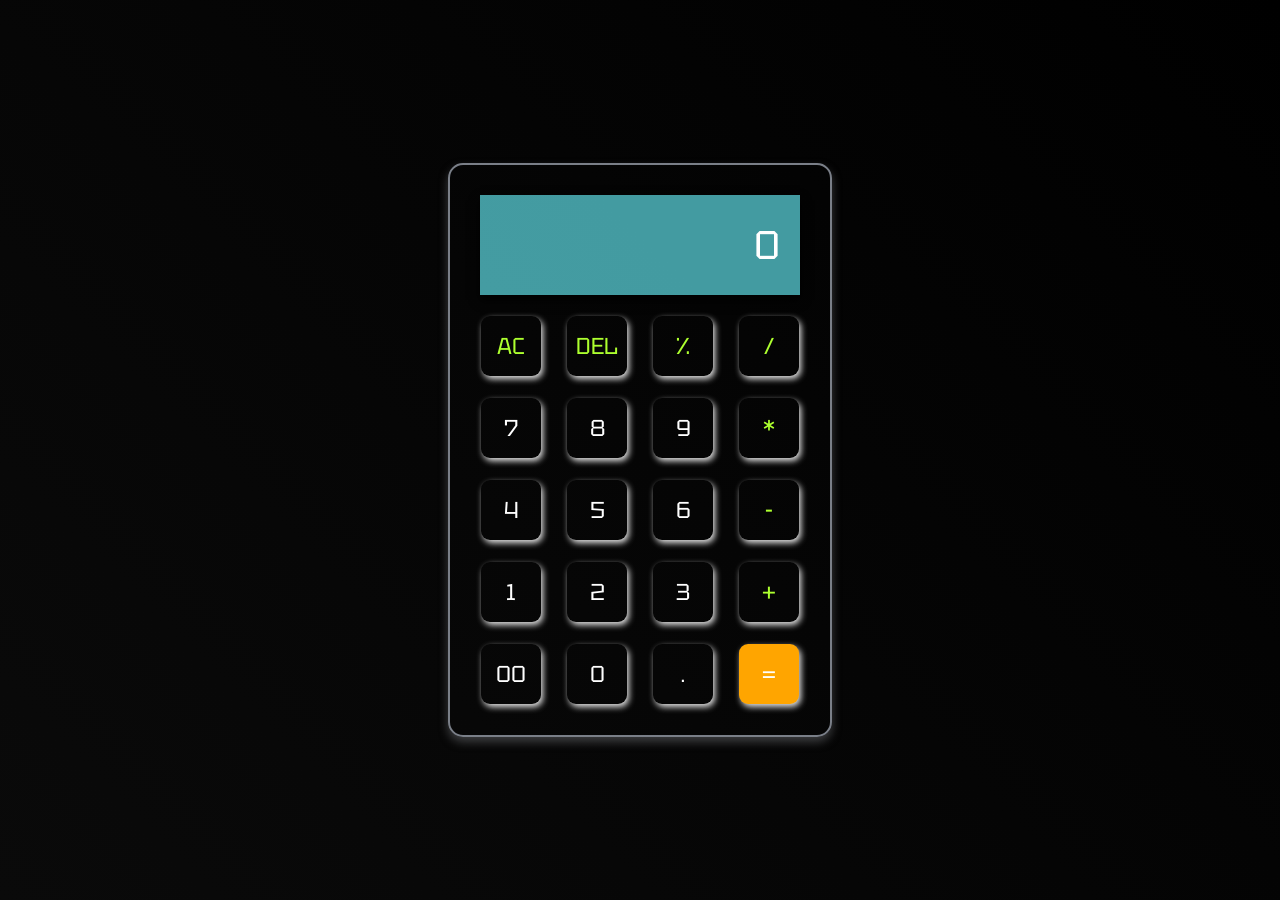
<file: calculator/index.html>
<!DOCTYPE html>
<html lang="en">

<head>
    <meta charset="UTF-8">
    <meta name="viewport" content="width=device-width, initial-scale=1.0">
    <title>Calculator</title>
    <link rel="stylesheet" href="style.css">
</head>

<body>
    <div class="calculator">
        <input type="text" placeholder="0" id="inputBox">
        <div>
            <button class="operator">AC</button>
            <button class="operator">DEL</button>
            <button class="operator">%</button>
            <button class="operator">/</button>
        </div>
        <div>
            <button>7</button>
            <button>8</button>
            <button>9</button>
            <button class="operator">*</button>
        </div>
        <div>
            <button>4</button>
            <button>5</button>
            <button>6</button>
            <button class="operator">-</button>
        </div>
        <div>
            <button>1</button>
            <button>2</button>
            <button>3</button>
            <button class="operator">+</button>
        </div>
        <div>
            <button>00</button>
            <button>0</button>
            <button>.</button>
            <button class="equalBtn">=</button>
        </div>
    </div>

    <script src="script.js"></script>
</body>

</html>
</file>
<file: calculator/style.css>
@import url('https://fonts.googleapis.com/css2?family=Tektur:wght@400..900&family=Winky+Sans:ital,wght@0,300..900;1,300..900&display=swap');

* {
    margin: 0px;
    padding: 0px;
    box-sizing: border-box;
    font-family: "Tektur", sans-serif;
}

body {
    width: 100vw;
    height: 100vh;
    display: flex;
    align-items: center;
    justify-content: center;
    background: linear-gradient(45deg, #0a0a0a, rgb(0, 0, 0));
}

.calculator {
    border: 2px solid #7a7f88;
    padding: 20px;
    border-radius: 15px;
    background-color: transparent;
    box-shadow: 0px 5px 10px rgba(113, 115, 119, 0.5);
}

input {
    width: 320px;
    border: none;
    padding: 24px 20px;
    margin: 10px;
    background: rgba(75, 173, 180, 0.897);
    box-shadow: 0px 5px 10px black;
    font-size: 40px;
    text-align: right;
    cursor: pointer;
    color: white;
}

input::placeholder {
    color: white;
}

button {
    border: none;
    width: 60px;
    height: 60px;
    margin: 11px;
    border-radius: 15%;
    background: transparent;
    color: white;
    font-size: 23px;
    box-shadow: 2px 3px 6px rgba(255, 255, 255, 0.9);
    cursor: pointer;

}

.equalBtn {
    background-color: orange;
}

.operator {
    color: greenyellow;
}
</file>
